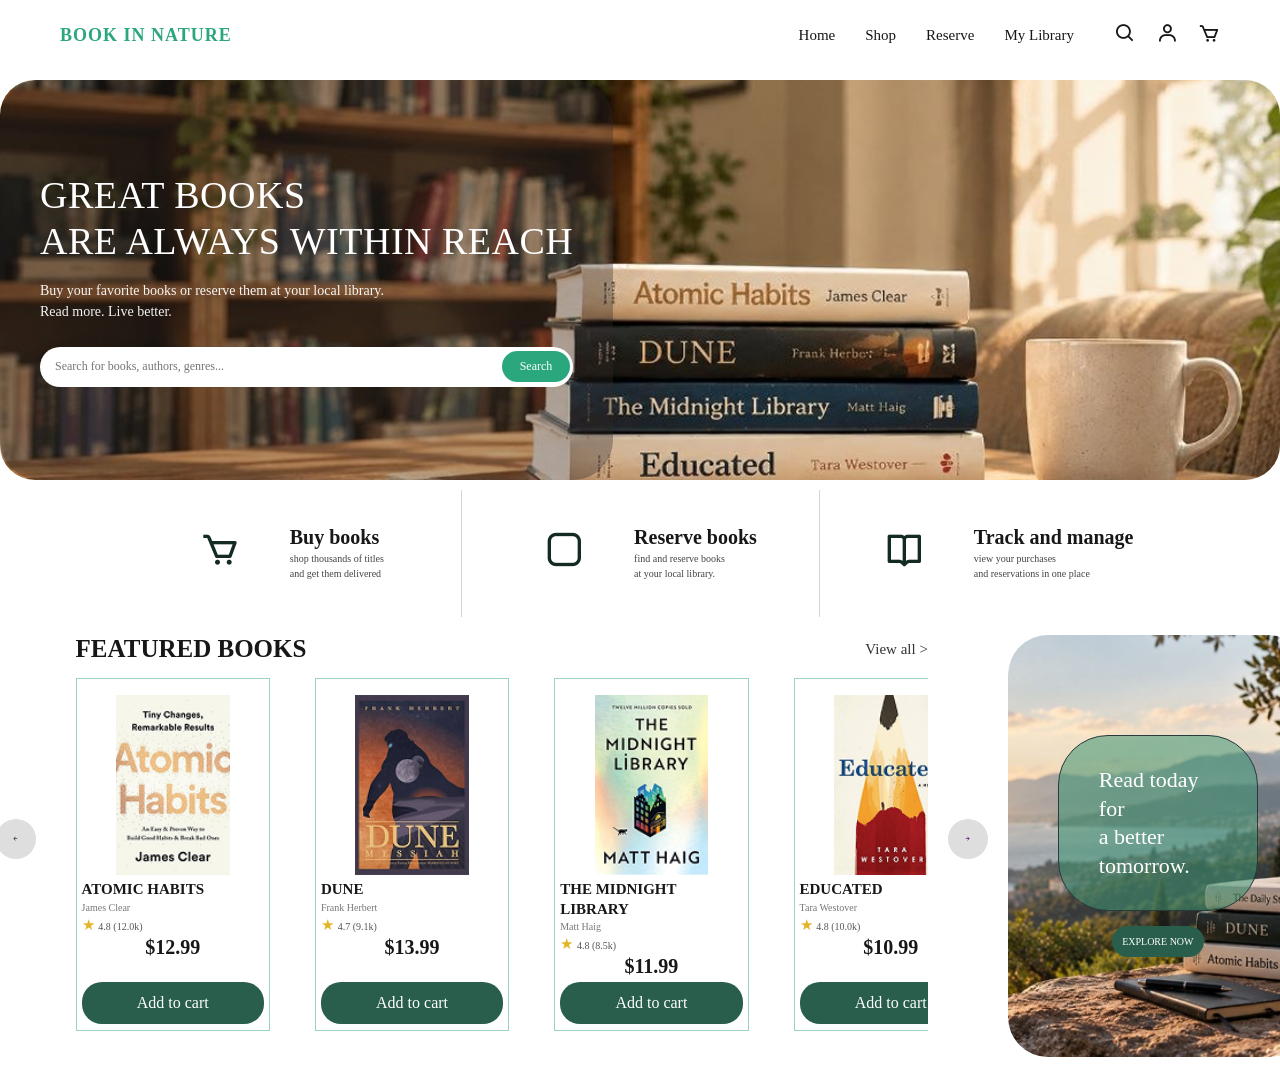
<file: index.html>
<!DOCTYPE html>
<html lang="en">
<head>
    <meta charset="UTF-8">
    <meta name="viewport" content="width=device-width, initial-scale=1.0">
    <title>BOOK IN NATURE</title>
    <link href='https://unpkg.com/boxicons@2.1.4/css/boxicons.min.css' rel='stylesheet'>
    <link rel="stylesheet" href="style.css">
    <link rel="stylesheet" href="login.html">
</head>
<body>
   <header>
        <div class="nav-container">
            <a href="#" class="logo">BOOK IN NATURE</a>
            <div class="right-nav">
                <nav>
                    <a href="#home">Home</a>
                    <a href="#Shop">Shop</a>
                    <a href="#Reserve">Reserve</a>
                    <a href="#MyLibrary">My Library</a>
                </nav>
                <div class="icons">
                    <a href="#"><i class='bx bx-search'></i></a>
                    <a href="login.html"><i class='bx bx-user'></i></a>
                    <a href="#"><i class='bx bx-cart'></i></a>
                </div>
            </div>
        </div>
    </header>

    <main>
        <section class="hero" id="home">
            <div class="hero-content">
                <h1>GREAT BOOKS<br>ARE ALWAYS WITHIN REACH</h1>
                <p>
                    Buy your favorite books or reserve them at your local library.
                    <br>
                    Read more. Live better.
                </p>
                <form class="search-bar" id="searchForm">
                    <input 
                        type="search" 
                        id="bookSearch" 
                        placeholder="Search for books, authors, genres..." 
                        aria-label="Search books"
                    >
                    <button type="submit">Search</button>
                </form>
            </div>
        </section>
    </main>
    <section class="features" id="read">

            <article class="feature" id="buy">
                <div class="feature-icon">
                    <i class='bx bx-cart'></i>
                </div>
                <div>
                    <h2>Buy books</h2>
                    <p>shop thousands of titles<br>and get them delivered</p>
                </div>
            </article>

            <article class="feature" id="reserve">
                <div class="feature-icon">
                    <i class='bx bx-square-rounded'></i>
                </div>
                <div>
                    <h2>Reserve books</h2>
                    <p>find and reserve books<br>at your local library.</p>
                </div>
            </article>

            <article class="feature" id="library">
                <div class="feature-icon">
                    <i class='bx bx-book-open'></i>
                </div>
                <div>
                    <h2>Track and manage</h2>
                    <p>view your purchases<br>and reservations in one place</p>
                </div>
            </article>

        </section>

 <section class="books-and-promo">

    <div class="featured-books" id="featuredBooks">

        <div class="section-heading">
            <h2>FEATURED BOOKS</h2>
            <a href="#buy">View all &gt;</a>
        </div>

        <div class="books-carousel">

            <button class="carousel-btn prev" id="prevBooks"
                    aria-label="Previous books">
                <i class='bx bx-left-arrow-alt'></i>
            </button>

            <div class="books-list" id="booksList">

                
                <article class="book-card">
                    <img
                        src="Rectangle5.png"
                        alt="Atomic Habits book cover"
                    >
                    <h3>ATOMIC HABITS</h3>
                    <p class="author">James Clear</p>
                    <p class="rating">★ <span>4.8 (12.0k)</span></p>
                    <p class="price">$12.99</p>
                    <button class="add-cart">Add to cart</button>
                </article>

                <article class="book-card">
                    <img
                        src="Rectangle6.png"
                        alt="Dune book cover"
                    >
                    <h3>DUNE</h3>
                    <p class="author">Frank Herbert</p>
                    <p class="rating">★ <span>4.7 (9.1k)</span></p>
                    <p class="price">$13.99</p>
                    <button class="add-cart">Add to cart</button>
                </article>

                <article class="book-card">
                    <img
                        src="Rectangle7.png"
                        alt="The Midnight Library book cover"
                    >
                    <h3>THE MIDNIGHT LIBRARY</h3>
                    <p class="author">Matt Haig</p>
                    <p class="rating">★ <span>4.8 (8.5k)</span></p>
                    <p class="price">$11.99</p>
                    <button class="add-cart">Add to cart</button>
                </article>

                <article class="book-card">
                    <img
                        src="Rectanglee5 (1).png"
                        alt="Educated book cover"
                    >
                    <h3>EDUCATED</h3>
                    <p class="author">Tara Westover</p>
                    <p class="rating">★ <span>4.8 (10.0k)</span></p>
                    <p class="price">$10.99</p>
                    <button class="add-cart">Add to cart</button>
                </article>

            </div>

            <button class="carousel-btn next" id="nextBooks"
                    aria-label="Next books">
                <a href=""><i class='bx bx-right-arrow-alt'></i></a>
            </button>

        </div>
    </div>

    <aside class="promo-banner">
        <div class="promo-content">
            <div class="promo-text">
               <h2>Read today for<br>a better tomorrow.</h2>
            </div>
            <a href="#buy" class="explore-btn">EXPLORE NOW</a>
        </div>
    </aside>

</section>
</body>
</html>
</file>
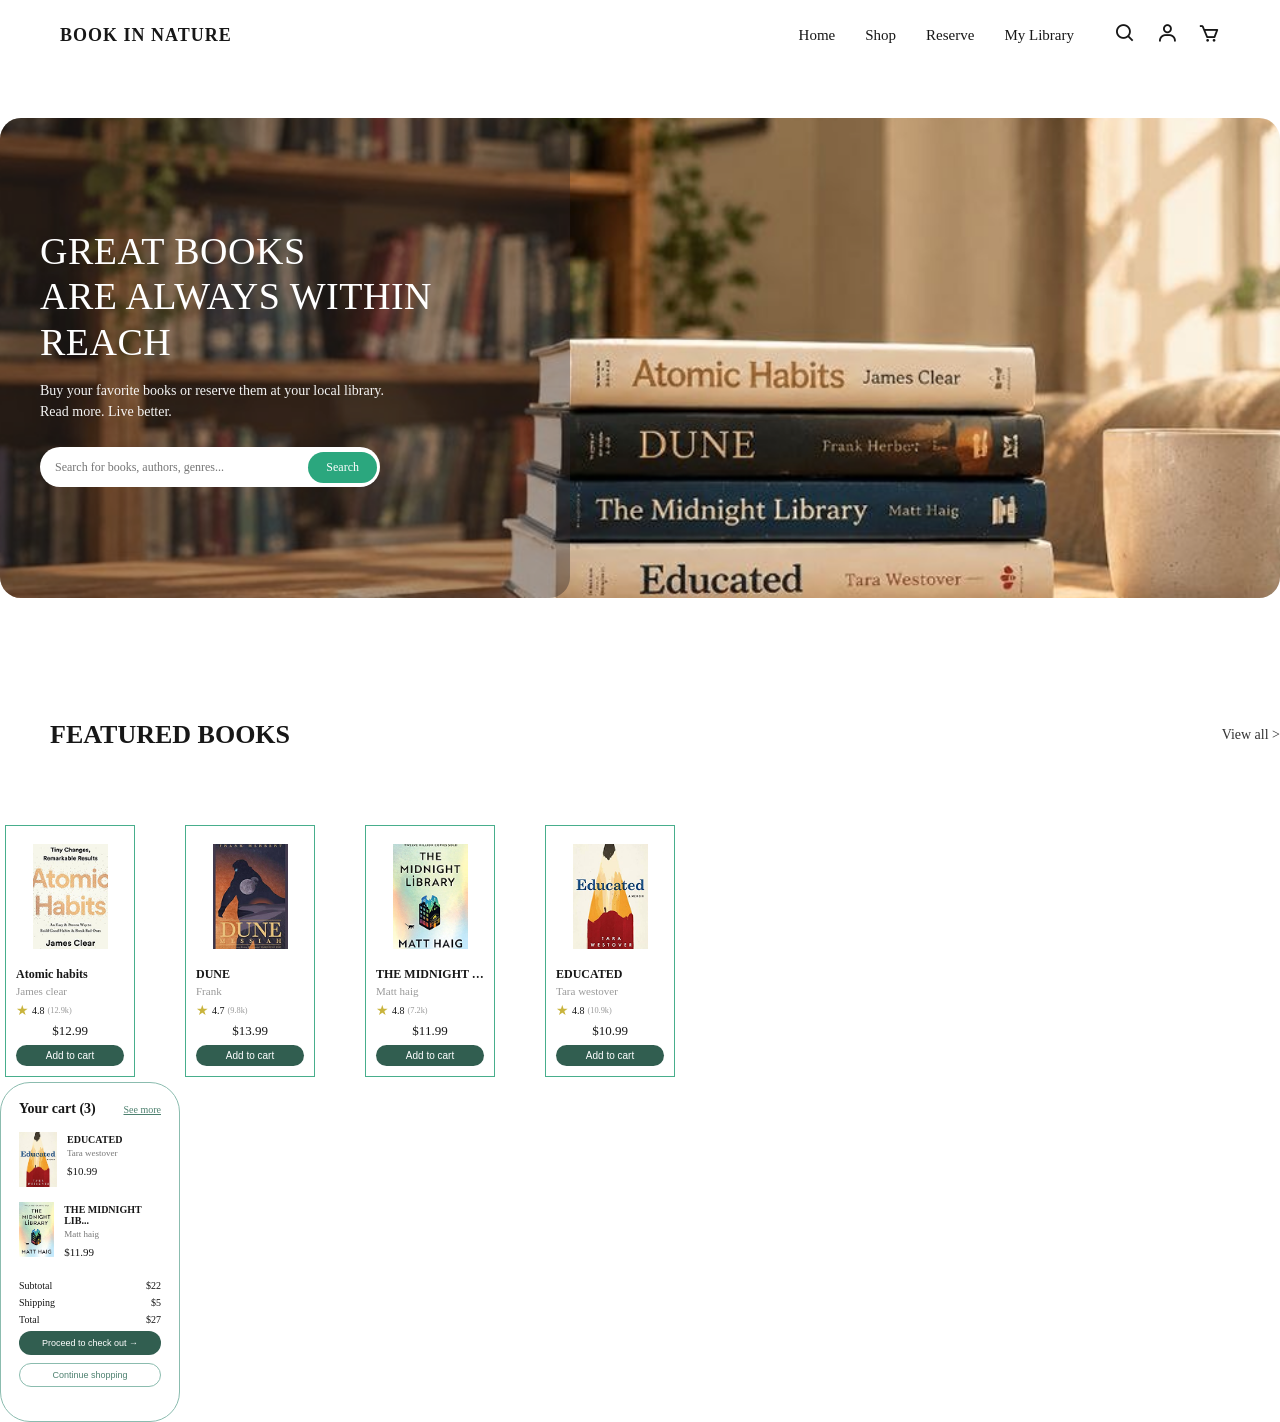
<file: home.html>
<!DOCTYPE html>
<html lang="en">
<head>
    <meta charset="UTF-8">
    <meta name="viewport" content="width=device-width, initial-scale=1.0">
    <title>BOOK IN NATURE</title>
    <link href='https://unpkg.com/boxicons@2.1.4/css/boxicons.min.css' rel='stylesheet'>
    <link rel="stylesheet" href="home.css">
</head>
<body>
   <header>
        <div class="nav-container">
            <a href="#" class="logo">BOOK IN NATURE</a>
            <div class="right-nav">
                <nav>
                    <a href="#home">Home</a>
                    <a href="#Shop">Shop</a>
                    <a href="#Reserve">Reserve</a>
                    <a href="libarary.html">My Library</a>
                </nav>
                <div class="icons">
                    <a href="#"><i class='bx bx-search'></i></a>
                    <a href="#"><i class='bx bx-user'></i></a>
                    <a href="#"><i class='bx bx-cart'></i></a>
                </div>
            </div>
        </div>
    </header>

    <br>
        <section class="hero" id="home">
            <div class="hero-content">
                <h1>GREAT BOOKS<br>ARE ALWAYS WITHIN REACH</h1>
                <p>
                    Buy your favorite books or reserve them at your local library.
                    <br>
                    Read more. Live better.
                </p>
                <form class="search-bar" id="searchForm">
                    <input 
                        type="search" 
                        id="bookSearch" 
                        placeholder="Search for books, authors, genres..." 
                        aria-label="Search books"
                    >
                    <button type="submit">Search</button>
                </form>
            </div>
        </section>
        <br></br>
        <br><br>
        <div class="section-header">
         <h2>FEATURED BOOKS</h2>
    <a href="#">View all &gt;</a>
</div>

<div class="books-container">
     
    

    <!-- Card 1 -->
    <div class="book-card">
        <div class="book-image">
            <img src="Rectangle5.png" alt="Atomic Habits">
        </div>

        <div class="book-info">
            <h3>Atomic habits</h3>
            <p class="author">James clear</p>

            <div class="rating">
                <span>★</span>
                <span>4.8</span>
                <small>(12.9k)</small>
            </div>

            <p class="price">$12.99</p>

            <button>Add to cart</button>
        </div>
    </div>


    <!-- Card 2 -->
    <div class="book-card">
        <div class="book-image">
            <img src="Rectangle6.png" alt="Dune">
        </div>

        <div class="book-info">
            <h3>DUNE</h3>
            <p class="author">Frank</p>

            <div class="rating">
                <span>★</span>
                <span>4.7</span>
                <small>(9.8k)</small>
            </div>

            <p class="price">$13.99</p>

            <button>Add to cart</button>
        </div>
    </div>


    <!-- Card 3 -->
    <div class="book-card">
        <div class="book-image">
            <img src="Rectangle7.png" alt="The Midnight Library">
        </div>

        <div class="book-info">
            <h3>THE MIDNIGHT LIB...</h3>
            <p class="author">Matt haig</p>

            <div class="rating">
                <span>★</span>
                <span>4.8</span>
                <small>(7.2k)</small>
            </div>

            <p class="price">$11.99</p>

            <button>Add to cart</button>
        </div>
    </div>


    <!-- Card 4 -->
    <div class="book-card">
        <div class="book-image">
            <img src="Rectanglee5 (1).png" alt="Educated">
        </div>

        <div class="book-info">
            <h3>EDUCATED</h3>
            <p class="author">Tara westover</p>

            <div class="rating">
                <span>★</span>
                <span>4.8</span>
                <small>(10.9k)</small>
            </div>

            <p class="price">$10.99</p>

            <button>Add to cart</button>
        </div>
    </div>

</div>
<div class="cart">
<div class="cart-header">
    <h3>Your cart (3)</h3>
    <a href="#">See more</a>
</div>

<div class="cart-book">
    <img src="Rectanglee5 (1).png" alt="Educated">

    <div>
        <h4>EDUCATED</h4>
        <p>Tara westover</p>
        <span>$10.99</span>
    </div>
</div>

<div class="cart-book">
    <img src="Rectangle7.png" alt="The Midnight Library">

    <div>
        <h4>THE MIDNIGHT LIB...</h4>
        <p>Matt haig</p>
        <span>$11.99</span>
    </div>
</div>

<div class="cart-total">
    <p>Subtotal <span>$22</span></p>
    <p>Shipping <span>$5</span></p>
    <p>Total <span>$27</span></p>
</div>

<button class="checkout">
    Proceed to check out →
</button>

<button class="continue">
    Continue shopping
</button>
<div class="books-container">
    
</div>

    </div>
    </main>
</body>
</html>
</file>
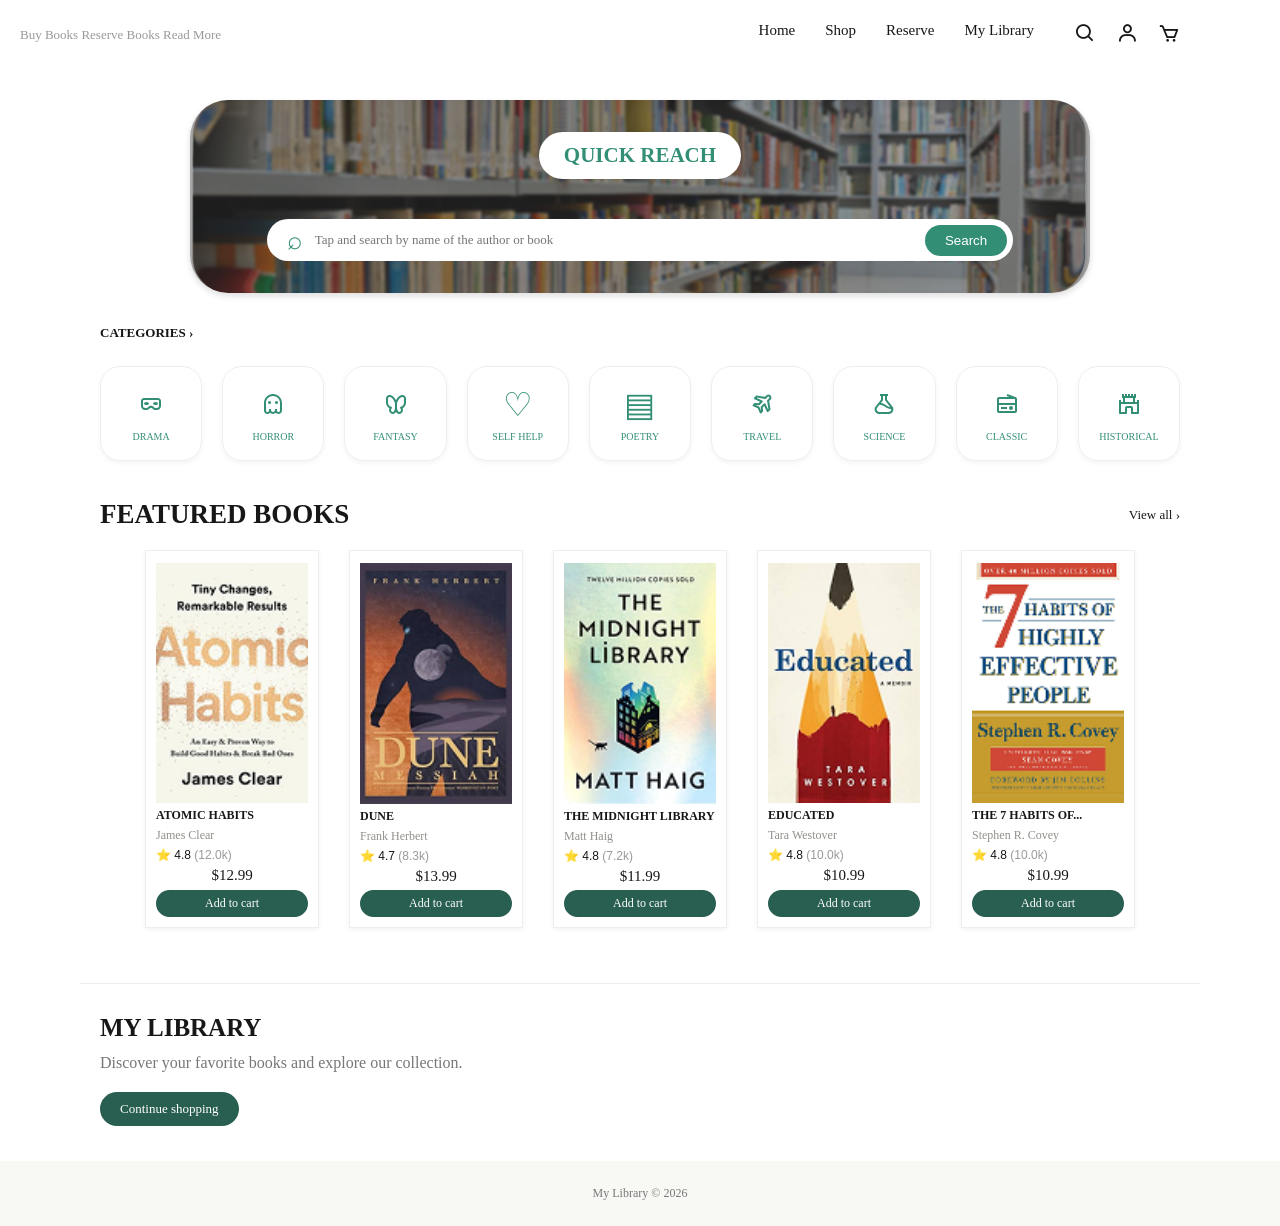
<file: libarary.html>
<!DOCTYPE html>
<html lang="en">
<head>
    <meta charset="UTF-8">
    <meta name="viewport" content="width=device-width, initial-scale=1.0">
    <title>My Library</title>
    <link href='https://unpkg.com/boxicons@2.1.4/css/boxicons.min.css' rel='stylesheet'>
    <link rel="stylesheet" href="libarary.css">
</head>
<body>
    
             <header class="navbar">
    <div class="nav-left">
      <a href="#featured">Buy Books</a>
      <a href="#categories">Reserve Books</a>
      <a href="#featured">Read More</a>
    </div>

            <div class="right-nav">
                <nav>
                    <a href="#home">Home</a>
                    <a href="#Shop">Shop</a>
                    <a href="#Reserve">Reserve</a>
                    <a href="#MyLibrary">My Library</a>
                </nav>
                <div class="icons">
                    <a href="#"><i class='bx bx-search'></i></a>
                    <a href="#"><i class='bx bx-user'></i></a>
                    <a href="#"><i class='bx bx-cart'></i></a>
                </div>
            </div>
        </div>
     
    </header>


    <main id="home">

        <!-- Search banner -->
        <section class="hero" id="search">
            <h1>QUICK REACH</h1>

            <form action="#featured">
                <span>⌕</span>
                <input type="search"
                       placeholder="Tap and search by name of the author or book">
                <button type="submit">Search</button>
            </form>
        </section>

        <!-- Categories -->
        <section class="categories-section" id="categories">
            <h2 class="small-title">CATEGORIES ›</h2>

            <div class="categories">
                <a href="#drama" class="category">
                    <span><svg  xmlns="http://www.w3.org/2000/svg" width="24" height="24"  
fill="currentColor" viewBox="0 0 24 24" >
<!--Boxicons v3.0.8 https://boxicons.com | License  https://docs.boxicons.com/free-->
<path d="M18 18h-1.64c-1.17 0-2.28-.56-2.98-1.49-.66-.88-2.1-.88-2.76 0A3.76 3.76 0 0 1 7.64 18H6c-2.21 0-4-1.79-4-4V9c0-1.65 1.35-3 3-3h14c1.65 0 3 1.35 3 3v5c0 2.21-1.79 4-4 4m-6-4.18c1.18 0 2.27.54 2.98 1.49.32.43.84.69 1.38.69H18c1.1 0 2-.9 2-2V9c0-.55-.45-1-1-1H5c-.55 0-1 .45-1 1v5c0 1.1.9 2 2 2h1.64c.54 0 1.06-.26 1.38-.69A3.69 3.69 0 0 1 12 13.82"></path><path d="M7.5 10a2.5 1.5 0 1 0 0 3 2.5 1.5 0 1 0 0-3m9 0a2.5 1.5 0 1 0 0 3 2.5 1.5 0 1 0 0-3"></path>
</svg></span>
                    <small>DRAMA</small>
                </a>

                <a href="#horror" class="category">
                    <span><svg  xmlns="http://www.w3.org/2000/svg" width="24" height="24"  
fill="currentColor" viewBox="0 0 24 24" >
<!--Boxicons v3.0.8 https://boxicons.com | License  https://docs.boxicons.com/free-->
<path d="M12 2c-4.96 0-9 4.04-9 9v8h.05c.25 1.69 1.69 3 3.45 3 1.17 0 2.07-.42 2.67-1.17.72.72 1.72 1.17 2.83 1.17s2.11-.46 2.84-1.19c.6.76 1.5 1.19 2.66 1.19 1.93 0 3.5-1.57 3.5-3.5V11c0-4.96-4.04-9-9-9m7 16.5c0 .83-.67 1.5-1.5 1.5-.45 0-1.5 0-1.5-2v-1h-2v1c0 1.1-.9 2-2 2s-2-.9-2-2v-1H8v1c0 1.85-.77 2-1.5 2-.83 0-1.5-.67-1.5-1.5V11c0-3.86 3.14-7 7-7s7 3.14 7 7z"></path><path d="M15.5 9a1.5 1.5 0 1 0 0 3 1.5 1.5 0 1 0 0-3m-7 0a1.5 1.5 0 1 0 0 3 1.5 1.5 0 1 0 0-3"></path>
</svg></span>
                    <small>HORROR</small>
                </a>

                <a href="#fantasy" class="category">
                    <span><svg  xmlns="http://www.w3.org/2000/svg" width="24" height="24"  
fill="currentColor" viewBox="0 0 24 24" >
<!--Boxicons v3.0.8 https://boxicons.com | License  https://docs.boxicons.com/free-->
<path d="M18.5 3c-.19 0-4.06.07-6.5 5.15C9.56 3.07 5.69 3 5.5 3 3.57 3 2 4.57 2 6.5v4c0 2.41 1.36 4.6 3.42 5.72A4 4 0 0 0 9 22c1.26 0 2.3-.91 3-2.21.7 1.31 1.74 2.21 3 2.21 2.21 0 4-1.79 4-4 0-.62-.15-1.23-.42-1.78A6.53 6.53 0 0 0 22 10.5v-4C22 4.57 20.43 3 18.5 3M9 20c-1.1 0-2-.9-2-2 0-.56.24-1.09.66-1.47.27-.24.38-.61.3-.97s-.35-.63-.7-.73c-1.92-.55-3.27-2.33-3.27-4.32v-4c0-.83.67-1.5 1.49-1.5.15 0 3.75.17 5.51 6.16v4.48c0 2.49-1.21 4.37-2 4.37Zm11-9.5c0 2-1.34 3.78-3.27 4.32-.35.1-.62.38-.7.73s.03.72.3.97c.43.39.66.91.66 1.47 0 1.1-.9 2-2 2-.79 0-2-1.88-2-4.37v-4.48c1.75-5.94 5.3-6.15 5.51-6.16.82 0 1.49.68 1.49 1.5v4Z"></path>
</svg></span>
                    <small>FANTASY</small>
                </a>

                <a href="#self-help" class="category">
                    <span>♡</span>
                    <small>SELF HELP</small>
                </a>

                <a href="#poetry" class="category">
                    <span>▤</span>
                    <small>POETRY</small>
                </a>

                <a href="#travel" class="category">
                    <span><svg  xmlns="http://www.w3.org/2000/svg" width="24" height="24"  
fill="currentColor" viewBox="0 0 24 24" >
<!--Boxicons v3.0.8 https://boxicons.com | License  https://docs.boxicons.com/free-->
<path d="m16.3 3.45-1.4 1.4-7.98-1.33c-.32-.05-.64.05-.87.28L4.28 5.57c-.23.23-.33.56-.28.88s.26.59.56.73L10 9.76l-1.49 1.49-3.42-.31c-.29-.03-.59.08-.8.29l-1.41 1.41a.99.99 0 0 0-.27.9c.06.33.28.6.59.73l4.58 1.96 1.96 4.58c.13.31.4.53.73.59a1 1 0 0 0 .9-.27l1.41-1.41c.21-.21.32-.5.29-.8l-.31-3.42 1.49-1.49 2.57 5.44a.993.993 0 0 0 1.61.28l1.77-1.77c.23-.23.33-.55.28-.87l-1.33-7.98 1.4-1.4c.57-.57.88-1.32.88-2.12s-.31-1.55-.88-2.12a3 3 0 0 0-4.24 0Zm2.83 2.83-1.77 1.77c-.23.23-.33.55-.28.87l1.33 7.98-.4.4-2.57-5.43a.993.993 0 0 0-1.61-.28L11 14.42a.99.99 0 0 0-.29.8l.31 3.42-.04.04-1.54-3.59c-.1-.24-.29-.42-.52-.53l-3.59-1.54.04-.04 3.42.31c.3.03.59-.08.8-.29l2.83-2.83c.23-.23.33-.56.28-.88s-.26-.59-.56-.73L6.7 5.98l.4-.4 7.98 1.33c.32.05.64-.05.87-.28l1.77-1.77a.996.996 0 0 1 1.7.71c0 .27-.1.52-.29.71"></path>
</svg></span>
                    <small>TRAVEL</small>
                </a>

                <a href="#science" class="category">
                    <span><svg  xmlns="http://www.w3.org/2000/svg" width="24" height="24"  
fill="currentColor" viewBox="0 0 24 24" >
<!--Boxicons v3.0.8 https://boxicons.com | License  https://docs.boxicons.com/free-->
<path d="M15 7.66V4h1V2H8v2h1v3.66l-5.4 6.95c-1.08 1.38-1.27 3.29-.48 4.86S5.47 22 7.22 22h9.57c1.75 0 3.32-.97 4.1-2.53s.6-3.48-.48-4.86l-5.4-6.95Zm-4 .69V4.01h2v4.34l5.2 6.68c-1.79-.3-2.9-1.03-4.14-1.86-1.31-.87-2.77-1.83-5.11-2.18zm8.1 10.23c-.44.88-1.33 1.43-2.31 1.43H7.21c-.98 0-1.87-.55-2.31-1.43s-.34-1.96.27-2.74l2.32-2.98c2.6.1 3.94.97 5.45 1.98 1.54 1.02 3.28 2.16 6.4 2.31.05.48-.03.98-.25 1.43Z"></path>
</svg></span>
                    <small>SCIENCE</small>
                </a>

                <a href="#classic" class="category">
                    <span><svg  xmlns="http://www.w3.org/2000/svg" width="24" height="24"  
fill="currentColor" viewBox="0 0 24 24" >
<!--Boxicons v3.0.8 https://boxicons.com | License  https://docs.boxicons.com/free-->
<path d="m20.25 5.03-7.9-2.96-.7 1.87L14.49 5H4c-1.1 0-2 .9-2 2v12c0 1.1.9 2 2 2h16c1.1 0 2-.9 2-2V7c0-1.02-.77-1.85-1.75-1.97M4 19v-6h16v-2H4V7h16v12z"></path><path d="M16 14a2 2 0 1 0 0 4 2 2 0 1 0 0-4M6 15h6v2H6z"></path>
</svg></span>
                    <small>CLASSIC</small>
                </a>

                <a href="#historical" class="category">
                    <span><svg  xmlns="http://www.w3.org/2000/svg" width="24" height="24"  
fill="currentColor" viewBox="0 0 24 24" >
<!--Boxicons v3.0.8 https://boxicons.com | License  https://docs.boxicons.com/free-->
<path d="M20 10h-2V6h1V2h-2v2h-1V2h-2v2h-1V2h-2v2h-1V2H8v2H7V2H5v4h1v4H4V8H2v13c0 .55.45 1 1 1h6c.55 0 1-.45 1-1v-5h4v5c0 .55.45 1 1 1h6c.55 0 1-.45 1-1V8h-2zm-4-4v4H8V6zm4 14h-4v-4c0-1.1-.9-2-2-2h-4c-1.1 0-2 .9-2 2v4H4v-8h16z"></path>
</svg></span>
                    <small>HISTORICAL</small>
                </a>
            </div>
        </section>

        <!-- Featured books -->
        <section class="featured-section" id="featured">
            <div class="section-heading">
                <h2>FEATURED BOOKS</h2>
                <a href="#books">View all ›</a>
            </div>

            <div class="books" id="books">

                 <!-- Book 1 -->
        <article class="book-card">
            <img src="Rectangle5.png"
                 alt="Atomic Habits book cover"
                 class="book-image">

            <h3>ATOMIC HABITS</h3>
            <p class="author">James Clear</p>
            <p class="rating">⭐ 4.8 <span>(12.0k)</span></p>
            <p class="price">$12.99</p>
            <a href="#cart" class="add-button">Add to cart</a>
        </article>

        <!-- Book 2 -->
        <article class="book-card">
            <img src="Rectangle6.png"
                 alt="Dune book cover"
                 class="book-image">

            <h3>DUNE</h3>
            <p class="author">Frank Herbert</p>
            <p class="rating">⭐ 4.7 <span>(8.3k)</span></p>
            <p class="price">$13.99</p>
            <a href="#cart" class="add-button">Add to cart</a>
        </article>

        <!-- Book 3 -->
        <article class="book-card">
            <img src="Rectangle7.png"
                 alt="The Midnight Library book cover"
                 class="book-image">

            <h3>THE MIDNIGHT LIBRARY</h3>
            <p class="author">Matt Haig</p>
            <p class="rating">⭐ 4.8 <span>(7.2k)</span></p>
            <p class="price">$11.99</p>
            <a href="#cart" class="add-button">Add to cart</a>
        </article>

        <!-- Book 4 -->
        <article class="book-card">
            <img src="Rectanglee5 (1).png"
                 alt="Educated book cover"
                 class="book-image">

            <h3>EDUCATED</h3>
            <p class="author">Tara Westover</p>
            <p class="rating">⭐ 4.8 <span>(10.0k)</span></p>
            <p class="price">$10.99</p>
            <a href="#cart" class="add-button">Add to cart</a>
        </article>

        <!-- Book 5 -->
        <article class="book-card">
            <img src="Rectangle 5.png"
                 alt="The 7 Habits of Highly Effective People book cover"
                 class="book-image">

            <h3>THE 7 HABITS OF...</h3>
            <p class="author">Stephen R. Covey</p>
            <p class="rating">⭐ 4.8 <span>(10.0k)</span></p>
            <p class="price">$10.99</p>
            <a href="#cart" class="add-button">Add to cart</a>
        </article>

    </div>
</section>

        <!-- Simple cart destination -->
        <section class="cart-section" id="cart">
            <h2>MY LIBRARY</h2>
            <p>Discover your favorite books and explore our collection.</p>
            <a href="#featured" class="back-button">Continue shopping</a>
        </section>

    </main>

    <footer>
        <p>My Library © 2026</p>
    </footer>

</body>
</html>
</file>
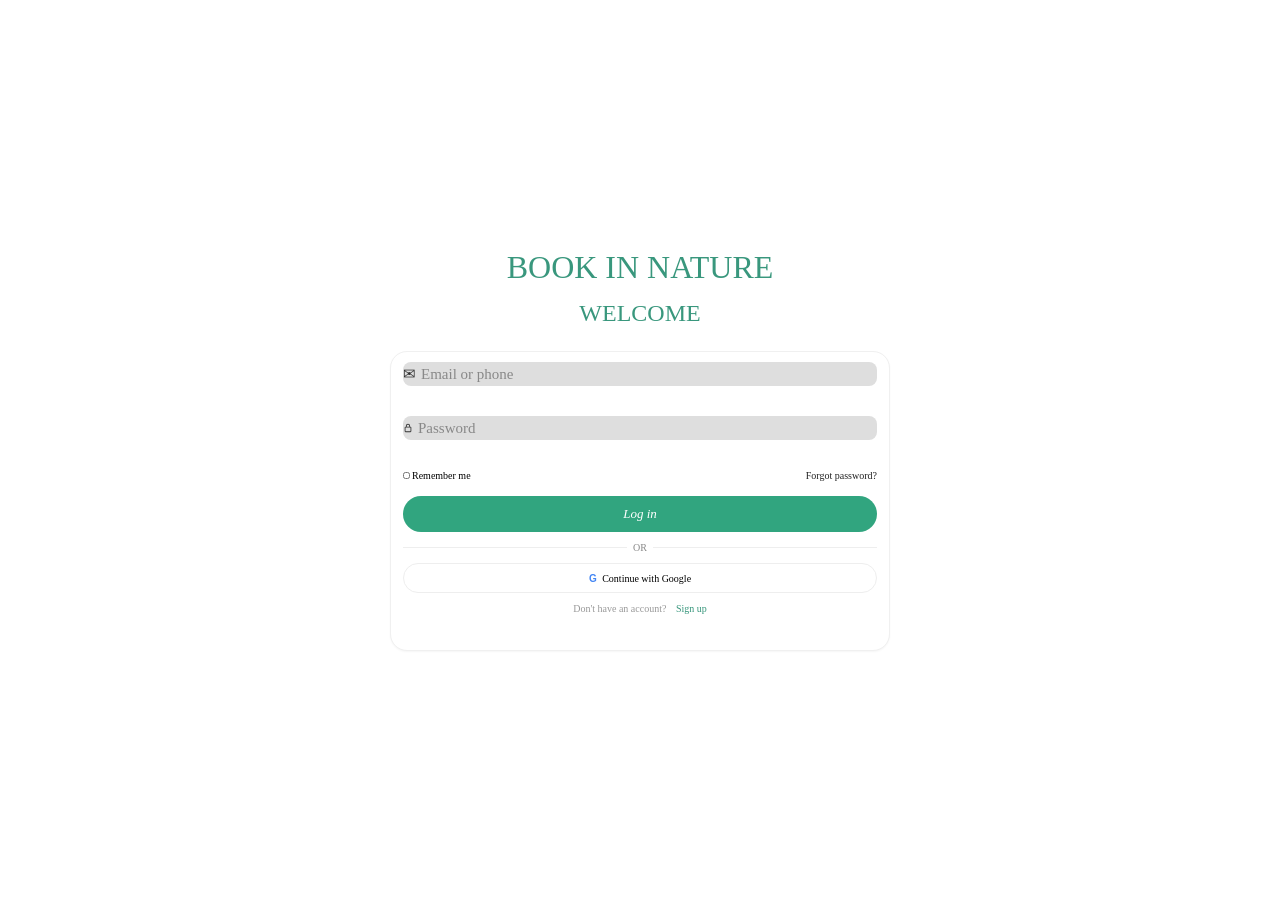
<file: login.html>
<!DOCTYPE html>
<html lang="en">
<head>
    <meta charset="UTF-8">
    <meta name="viewport" content="width=device-width, initial-scale=1.0">
    <title>BOOK IN NATURE</title>
    <link href='https://unpkg.com/boxicons@2.1.4/css/boxicons.min.css' rel='stylesheet'>
    <link rel="stylesheet" href="style2.css">
</head>
<body>
     <main class="page">
        <h1>BOOK IN NATURE</h1>
        <h2>WELCOME</h2>

        <section class="login-card">
            <form id="loginForm">

                <div class="input-box">
                    <span class="icon">✉</span>
                    <input type="email" placeholder="Email or phone" required>
                </div>

                <div class="input-box">
                    <span class="icon"><svg  xmlns="http://www.w3.org/2000/svg" width="10" height="10   "  
fill="currentColor" viewBox="0 0 24 24" >
<!--Boxicons v3.0.8 https://boxicons.com | License  https://docs.boxicons.com/free-->
<path d="M6 22h12c1.1 0 2-.9 2-2v-9c0-1.1-.9-2-2-2h-1V7c0-2.76-2.24-5-5-5S7 4.24 7 7v2H6c-1.1 0-2 .9-2 2v9c0 1.1.9 2 2 2M9 7c0-1.65 1.35-3 3-3s3 1.35 3 3v2H9zm-3 4h12v9H6z"></path>
</svg></span>
                    <input
                        type="password"
                        id="password"
                        placeholder="Password"
                        required
                    >
                    <button
                        type="button"
                        id="togglePassword"
                        aria-label="Show password"
                    ></button>
                </div>

                <div class="options">
                    <label>
                        <input type="checkbox">
                        Remember me
                    </label>

                    <a href="#">Forgot password?</a>
                </div>

                <button type="submit" class="login-btn">
                    Log in
                </button>

                <div class="separator">
                    <span>OR</span>
                </div>

                <button type="button" class="google-btn">
                    <span class="google-icon">G</span>
                    Continue with Google
                </button>

                <p class="signup-text">
                    Don't have an account?
                    <a href="#">Sign up</a>
                </p>

            </form>
        </section>
    </main>

    <script>
        const password = document.getElementById("password");
        const togglePassword = document.getElementById("togglePassword");
        const loginForm = document.getElementById("loginForm");

        togglePassword.addEventListener("click", function () {
            if (password.type === "password") {
                password.type = "text";
                togglePassword.setAttribute("aria-label", "Hide password");
            } else {
                password.type = "password";
                togglePassword.setAttribute("aria-label", "Show password");
            }
        });

        loginForm.addEventListener("submit", function (event) {
            event.preventDefault();
            alert("The interface is working! Connect a backend for real login.");
        });
    </script>
    
</body>
</html>
</file>
<file: style.css>
* {
    margin: 0;
    padding: 0;
    box-sizing: border-box;
}

html {
 scroll-behavior: smooth;
}

body {
    font-family: Georgia, "Times New Roman", serif;
    color: #171717;
    background-color: #fff;
}

header {
    position: fixed;
    top: 0;
    left: 0;
    width: 100%;
    z-index: 100;
    background-color: #fff;
}

.nav-container {
    max-width: 1200px;
    margin: 0 auto;
    min-height: 70px;
    padding: 0 20px;
    display: flex;
    justify-content: space-between;
    align-items: center;
}

.logo {
    text-decoration: none;
    color: #2ba77e;
    font-weight: bold;
    font-size: 18px;
    letter-spacing: 1px;
}

.right-nav {
    display: flex;
    align-items: center;
    gap: 40px;
}

nav {
  display: flex;
   gap: 30px;
}

nav a {
  text-decoration: none;
  color: #171717;
  font-size: 15px;
  white-space: nowrap;
  transition: color 0.2s ease;
}

nav a:hover {
     color: #2ba77e;
}

.icons {
 display: flex;
 gap: 20px;
 align-items: center;
}

.icons a {
    text-decoration: none;
    color: #171717;
    font-size: 22px;
    transition: color 0.2s ease;
}

.icons a:hover {
    color: #2ba77e;
}

.hero {
    background-image:url('Rectangle1.png');
    margin-top: 80px;
    background-size: 100% 100%;
    border-radius: 35px;
    overflow: hidden;
    background-size: cover;
    background-position: center;
    display: flex;
    align-items: center;
    height: 400px;
}


.hero-content {
    max-width: 800px;
    padding: 40px;
    color: #fff;
    height: 100%;
    background-color: rgba(51, 41, 41, 0.349);
    border-radius: 40px;
    display: flex;
    flex-direction: column;
    justify-content: center;

}

.hero-content h1 {
    font-size: clamp(26px, 4vw, 38px);
    line-height: 1.2;
    font-weight: 200;
    margin-bottom: 15px;
    letter-spacing: 0.5px;
}

.hero-content p {
    font-size: 14px;
    line-height: 1.5;
    margin-bottom: 25px;
    opacity: 0.95;
}

.search-bar {
    width: min(650px, 100%);
    height: 40px;
    display: flex;
    align-items: center;
    padding: 2px 3px 2px 15px;
    background: #fff;
    border-radius: 25px;
}

.search-bar input {
    width: 100%;
    border: none;
    outline: none;
    font-family: inherit;
    font-size: 12px;
    color: #333;
    background: transparent;
}

.search-bar button {
    border: none;
    border-radius: 20px;
    padding: 8px 18px;
    background-color: #2ba77e;
    color: #fff;
    font-family: inherit;
    font-size: 12px;
    cursor: pointer;
}

.features {
    max-width: 1100px;
    margin: 10px auto 0;
    padding: 0 1%;
    display: grid;
    grid-template-columns: repeat(3, 1fr);
    
}

.feature {
    display: flex;
    justify-content: center;
    align-items: center;
    gap: 30px;
    padding: 20px 20px;
    min-width: 0;
}

.feature + .feature {
    border-left: 1px solid #d5d5d5;
}

.feature-icon {
    color: #142b25;
    font-size: 40px;
    flex-shrink: 0;
    padding: 20px;
}

.feature h2 {
    font-size: 20px;
    font-weight: 700;
    margin-bottom: 2px;
}

.feature p {
    font-size: 10px;
    line-height: 1.5;
    color: #444;
}

.search-message {
    text-align: center;
    font-size: 12px;
    margin: 15px;
}
.books-and-promo {
    display: grid;
    grid-template-columns: minmax(0, 3.4fr) minmax(150px, 1fr);
    gap: 20px;
    max-width: 1200px;
    margin: 18px auto 25px;
    padding: 0 2%;
    align-items: stretch;
}

.section-heading {
    display: flex;
    justify-content: space-between;
    align-items: center;
    margin-bottom: 15px;
    padding: 0 10px;
    
}

.section-heading h2 {
    font-size: 25px;
    font-weight: bold;
}

.section-heading a {
    font-size: 15px;
    color: #333;
    text-decoration: none;
}

.section-heading a:hover {
    text-decoration: underline;
}

.books-carousel {
    position: relative;
    padding: 0 10px;
}

.books-list {
    display: grid;
    grid-template-columns: repeat(4, minmax(0, 1fr));
    gap: 25px;
    overflow: hidden;
    padding: 0 0 4px;

}

.book-card {
    min-width: 0;
    border: 1px solid #9dd5bc;
    padding: 6px 5px;
    text-align: left;
    background: #fff;
    display: flex;
    flex-direction: column;
}

.book-card img {
    display: block;
    width: 100%;
    height: 180px;
    object-fit: contain;
    margin-bottom: 5px;
    margin-top: 10px;
}

.book-card h3 {
    font-size: 15px;
    line-height: 1.3;
    margin-bottom: 2px;
    min-height: 20px;
}

.book-card .author {
    color: #777;
    font-size: 10px;
    margin-bottom: 3px;
}

.book-card .rating {
    color: #e2b527;
    font-size: 15px;
    margin-bottom: 2px;
}

.book-card .rating span {
    color: #555;
    font-size: 10px;
}

.book-card .price {
    text-align: center;
    font-size: 20px;
    font-weight: bold;
    margin-bottom: 4px;
}

.add-cart {
    width: 100%;
    border: none;
    border-radius: 20px;
    padding: 12px 2px;
    margin-top: auto;
    background: #285e4b;
    color: #fff;
    font-family: inherit;
    font-size: 16px;
    cursor: pointer;
    transition: background 0.2s;
}

.add-cart:hover {
    background: #1a4335;
}

.carousel-btn {
    position: absolute;
    top: 45%;
    transform: translateY(-50%);
    width: 40px;
    height: 40px;
    border: none;
    border-radius: 50%;
    background: #dedede;
    color: #333;
    font-size: 7px;
    cursor: pointer;
    z-index: 2;
    
}

.carousel-btn:hover {
    background: #bdbdbd;
}

.carousel-btn.prev {
    left: -70px;
}

.carousel-btn.next {
    right: -50px;
}

.promo-banner {
    margin-left: 50px;
    border-radius: 40px;
    overflow: hidden;
    display: flex;
    align-items: center;
    justify-content: center;
    padding: 100px 50px;
    background-image:url("Rectangle8.png");
    background-size: cover;
    background-position: center;
    width: 300px;
    box-sizing: border-box;
}

.promo-content {
    width: 100%;
    display: flex;
    align-items: center;
    justify-content: center;
    flex-direction: column;
    gap: 15px;
}


.promo-text {
    width: 500px;
    max-width: 100%;
    padding: 10px 20px;
    border: 1px solid #263b3b;
    border-radius: 50px;
    background-color: rgba(65, 150, 117, 0.55);
    color: white;
    box-sizing: border-box;
    flex-shrink: 0;
}

.promo-text h2 {
    margin: 0;
    font-size: 22px;
    font-weight: normal;
    line-height: 1.3;
    text-align: left;
    margin: 20px;
}

.explore-btn {
    display: inline-block;
    background: #285e4b;
    color: #fff;
    padding: 10px 10px;
    border-radius: 20px;
    font-size: 10px;
    text-decoration: none;
}

.explore-btn:hover {
    background: #1a4335;
}

.books-list {
    display: flex;
    gap: 45px;
    overflow-x: auto;
    scroll-behavior: smooth;
    scrollbar-width: none;
    padding-bottom: 4px;
}

.books-list::-webkit-scrollbar {
    display: none;
}

.book-card {
    flex: 0 0 calc((100% - 75px) / 4);
    min-width: 0;
    border: 1px solid #9dd5bc;
    padding: 6px 5px;
    text-align: left;
    background: #fff;
    display: flex;
    flex-direction: column;
}
</file>
<file: home.css>
* {
    margin: 0;
    padding: 0;
    box-sizing: border-box;
}

html {
 scroll-behavior: smooth;
}

body {
    font-family: Georgia, "Times New Roman", serif;
    color: #171717;
    background-color: #fff;
}

header {
    position: fixed;
    top: 0;
    left: 0;
    width: 100%;
    z-index: 100;
    background-color: #fff;
}

.nav-container {
    max-width: 1200px;
    margin: 0 auto;
    min-height: 70px;
    padding: 0 20px;
    display: flex;
    justify-content: space-between;
    align-items: center;
}

.logo {
    text-decoration: none;
    color: #171717;
    font-weight: bold;
    font-size: 18px;
    letter-spacing: 1px;
}

.right-nav {
    display: flex;
    align-items: center;
    gap: 40px;
}

nav {
  display: flex;
   gap: 30px;
}

nav a {
  text-decoration: none;
  color: #171717;
  font-size: 15px;
  white-space: nowrap;
  transition: color 0.2s ease;
}

nav a:hover {
     color: #2ba77e;
}

.icons {
 display: flex;
 gap: 20px;
 align-items: center;
}

.icons a {
    text-decoration: none;
    color: #171717;
    font-size: 22px;
    transition: color 0.2s ease;
}

.icons a:hover {
    color: #2ba77e;
}

main {
    margin-top: -10px;
}

.hero {
    background-image: url('Rectangle1.png');
    height: 480px;
    margin-top: 100px;
    border-radius: 21px;
    overflow: hidden;
    background-size: cover;
    background-position: center;
    display: flex;
    align-items: center;
}


.hero-content {
    max-width: 600px;
    padding: 40px;
    color: #fff;
    max-width: 570px;
    height: 100%;
    background-color: rgba(51, 41, 41, 0.418);
    border-top-right-radius: 21px;
    border-bottom-right-radius: 21px;
    display: flex;
    flex-direction: column;
    justify-content: center;
}

.hero-content h1 {
    font-size: clamp(26px, 4vw, 38px);
    line-height: 1.2;
    font-weight: 200;
    margin-bottom: 15px;
    letter-spacing: 0.5px;
}

.hero-content p {
    font-size: 14px;
    line-height: 1.5;
    margin-bottom: 25px;
    opacity: 0.95;
}

.search-bar {
    width: min(340px, 100%);
    height: 40px;
    display: flex;
    align-items: center;
    padding: 2px 3px 2px 15px;
    background: #fff;
    border-radius: 25px;
}

.search-bar input {
    width: 100%;
    border: none;
    outline: none;
    font-family: inherit;
    font-size: 12px;
    color: #333;
    background: transparent;
}

.search-bar button {
    border: none;
    border-radius: 20px;
    padding: 8px 18px;
    background-color: #2ba77e;
    color: #fff;
    font-family: inherit;
    font-size: 12px;
    cursor: pointer;
}
/* FEATURED BOOKS */
.featured-books{
     width: 80%; margin-top: 80px ; }
.section-header { 
    display: flex; justify-content: space-between; align-items: center; margin-bottom: 20px; }
.section-header h2 { 
    font-family: Georgia, serif; font-size: 26px; margin: 50px;; }
.section-header a { 
    color: #333; text-decoration: none; font-size: 14px; }
/* Cards container */
.books-container {
     display: flex; align-items: flex-start; gap: 40px; }
/* Individual card */
.book-card { 
width: 130px; min-height: 225px;
border: 1px solid #48ae8c;
background-color: white;
padding: 10px;
display: flex;
flex-direction: column;
transition: 0.3s ease;
margin: 5px;

}
.book-card:hover { 
    transform: translateY(-5px); box-shadow: 0 5px 15px rgba(0,0,0,0.12); }
/* Book cover */
.book-image { 
width: 100%; height: 120px;
display: flex;
justify-content: center;
align-items: center;
margin-bottom: 8px;
}
.book-image img {
 width: 75px; height: 105px;
object-fit: cover;
}
/* Information */
.book-info h3 {
 font-family: Georgia, serif; font-size: 12px;
margin: 3px 0;
white-space: nowrap;
overflow: hidden;
text-overflow: ellipsis;
}

.author { 
font-size: 11px; color: #999;
margin: 0 0 5px;
}
/* Rating */
.rating { 
display: flex; align-items: center; gap: 3px;
font-size: 10px;
}
.rating span:first-child { 
color: #c9b43c; font-size: 14px; }
.rating small {
 color: #999; }
/* Price */
.price { 
text-align: center;
font-family: Georgia, serif;
font-size: 13px;
margin: 4px 0 6px;
}
/* Button */
.book-info button {
 width: 100%;
border: none;
border-radius: 15px;
background-color: #315e50;
color: white;
padding: 5px 0;
font-size: 10px;
cursor: pointer;
}
.book-info button:hover {
     background-color: #24483d; 
    }

.cart {
     width: 180px; min-height: 340px;
border: 1px solid #8bbcaf;
border-radius: 30px;

padding: 18px;
background-color: white;

box-sizing: border-box;
}

.cart-header {
    display: flex;
    justify-content: space-between;
    align-items: center;
    margin-bottom: 15px;
}

.cart-header h3 {
    font-family: Georgia, serif;
    font-size: 14px;
    margin: 0;
}

.cart-header a {
    font-size: 10px;
    color: #4d806f;
}

.cart-book {
    display: flex;
    gap: 10px;
    margin-bottom: 15px;
}

.cart-book img {
    width: 38px;
    height: 55px;
    object-fit: cover;
}

.cart-book h4 {
    font-family: Georgia, serif;
    font-size: 10px;
    margin: 2px 0;
}

.cart-book p {
    font-size: 9px;
    color: #777;
    margin: 3px 0;
}

.cart-book span {
    font-size: 11px;
}

.cart-total {
    margin-top: 20px;
    font-size: 10px;
}

.cart-total p {
    display: flex;
    justify-content: space-between;
    margin: 6px 0;
}

.checkout { width: 100%; border: none; border-radius: 20px;
background-color: #315e50;
color: white;

padding: 7px;
font-size: 9px;

cursor: pointer;
}
.continue { width: 100%; margin-top: 8px;
border: 1px solid #8bbcaf;
border-radius: 20px;

background-color: white;
color: #4d806f;

padding: 6px;
font-size: 9px;

cursor: pointer;
}
</file>
<file: libarary.css>
* {
    margin: 0;
    padding: 0;
    box-sizing: border-box;
}

html {
    scroll-behavior: smooth;
}

body {
    font-family: Georgia, "Times New Roman", serif;
    background: white;
    color: #171717;
}

header {
    position: fixed;
    top: 0;
    left: 0;
    width: 100%;
    z-index: 100;
    background-color: #fff;
}

.navbar {
    max-width: 1200px;
    margin: 0 auto;
    min-height: 70px;
    padding: 0 20px;
    display: flex;
    justify-content: space-between;
    align-items: center;
}

.logo {
    text-decoration: none;
    color: #171717;
    font-weight: bold;
    font-size: 18px;
    letter-spacing: 1px;
}

.nav-left {
  color: #999;
  font-size: 13px;
  align-items: left;
  
}
.right-nav {
    display: flex;
    align-items:right;
    gap: 40px;
}

nav {
  display: flex;
   gap: 30px;
}

nav a {
  text-decoration: none;
  color: #171717;
  font-size: 15px;
  white-space: nowrap;
  transition: color 0.2s ease;
}

nav a:hover {
     color: #2ba77e;
}

.icons {
 display: flex;
 gap: 20px;
 align-items: center;
}

.icons a {
    text-decoration: none;
    color: #171717;
    font-size: 22px;
    transition: color 0.2s ease;
}

.icons a:hover {
    color: #2ba77e;
}


/* General links */
a {
    text-decoration: none;
    color: inherit;
}

/* Search banner */
.hero {
    max-width: 900px;
    min-height: 192px;
    margin: 100px auto 32px;
    padding: 32px 6%;
    border-radius: 38px;
    background:
     linear-gradient(#0005, #0005),
        url("Rectangle\ 13.png")
        center / cover;
    box-shadow: 0 3px 6px #0002;
    display: flex;
    flex-direction: column;
    justify-content: center;
    align-items: center;
    gap: 40px;
}

.hero h1 {
    background: white;
    color: #328e75;
    padding: 11px 25px;
    border-radius: 30px;
    font-size: 21px;
}

.hero form {
    width: 100%;
    min-height: 42px;
    padding: 4px 6px 4px 20px;
    background: white;
    border-radius: 30px;
    display: flex;
    align-items: center;
    gap: 12px;
}

.hero form span {
    font-family: Arial, sans-serif;
    font-size: 26px;
    color: #328e75;
}

.hero input {
    flex: 1;
    min-width: 0;
    border: none;
    outline: none;
    font-family: Georgia, serif;
    font-size: 13px;
}

.hero button {
    background: #328e75;
    color: white;
    border: none;
    border-radius: 25px;
    padding: 8px 20px;
    cursor: pointer;
}

/* Categories */
.categories-section,
.featured-section,
.cart-section {
    max-width: 1120px;
    margin: auto;
    padding: 0 20px;
}

.small-title {
    font-size: 13px;
    margin-bottom: 25px;
}

.categories {
    display: grid;
    grid-template-columns: repeat(9, minmax(0, 1fr));
    gap: 20px;
}

.category {
    min-height: 95px;
    border: 1px solid #eee;
    border-radius: 20px;
    box-shadow: 0 2px 5px #0000000d;
    display: flex;
    flex-direction: column;
    align-items: center;
    justify-content: center;
    gap: 7px;
    color: #328e75;
    transition: 0.2s;
}

.category span {
    font-family: Arial, sans-serif;
    font-size: 33px;
}

.category small {
    font-size: 10px;
}

.category:hover {
    background: #edf6f1;
    border-color: #328e75;
    transform: translateY(-3px);
}

/* Featured books */
.featured-section {
    margin-top: 38px;
}

.section-heading {
    display: flex;
    justify-content: space-between;
    align-items: center;
    margin-bottom: 20px;
}

.section-heading h2 {
    font-size: 27px;
}

.section-heading a {
    font-size: 13px;
}

.books {
    display: grid;
    grid-template-columns: repeat(5, minmax(0, 1fr));
    gap: 30px;
    padding: 0 45px;
}

.book-card {
    min-width: 0;
    padding: 12px 10px 10px;
    border: 1px solid #eee;
    box-shadow: 0 2px 5px #0000000d;
    display: flex;
    flex-direction: column;
    gap: 5px;
}

.cover {
    width: 100%;
    height: 175px;
    margin-bottom: 5px;
    padding: 12px 8px;
    display: flex;
    flex-direction: column;
    justify-content: space-between;
    align-items: center;
    text-align: center;
    overflow: hidden;
    box-shadow: 2px 3px 5px #0002;
    border-left: 5px solid #0002;
}

.cover strong {
    font-size: 20px;
    line-height: 1.2;
}

.cover small,
.cover span {
    font-size: 9px;
}

.atomic {
    background: linear-gradient(145deg, #f7f0d7, #d6bd82);
    color: #927943;
}

.dune {
    background: linear-gradient(145deg, #151e3a, #a45e35);
    color: white;
}

.midnight {
    background: linear-gradient(145deg, #d6e4b2, #398b83, #182a50);
    color: white;
}

.educated {
    background: linear-gradient(145deg, #f3e8ce, #ae6336);
    color: white;
}

.habits {
    background: linear-gradient(145deg, #f8f2db, #d4b85b);
    color: #51432b;
}

.book-card h3 {
    font-size: 12px;
    white-space: nowrap;
    overflow: hidden;
    text-overflow: ellipsis;
}

.author {
    color: #92908c;
    font-size: 12px;
}

.rating {
    font-family: Arial, sans-serif;
    font-size: 12px;
}

.rating span {
    color: #999;
}

.price {
    text-align: center;
    font-size: 15px;
}

.add-button {
    display: block;
    margin-top: auto;
    padding: 6px 3px;
    text-align: center;
    background: #285f50;
    color: white;
    border-radius: 25px;
    font-size: 12px;
    transition: background 0.2s;
}

.add-button:hover {
    background: #328e75;
}

/* My Library section */
.cart-section {
    margin-top: 55px;
    padding-top: 30px;
    padding-bottom: 35px;
    border-top: 1px solid #eee;
}

.cart-section h2 {
    font-size: 25px;
    margin-bottom: 12px;
}

.cart-section p {
    color: #777;
    margin-bottom: 20px;
}

.back-button {
    display: inline-block;
    padding: 9px 20px;
    background: #285f50;
    color: white;
    border-radius: 25px;
    font-size: 13px;
}

/* Footer */
footer {
    padding: 25px;
    background: #f8f8f5;
    text-align: center;
    color: #777;
    font-size: 12px;
}

/* Responsive design */
@media (max-width: 950px) {
    header {
        flex-wrap: wrap;
    }

    .categories {
        grid-template-columns: repeat(5, minmax(0, 1fr));
        gap: 12px;
    }

    .books {
        grid-template-columns: repeat(3, minmax(0, 1fr));
        gap: 15px;
    }

    .book-card:nth-child(n + 4) {
        display: none;
    }
}

@media (max-width: 600px) {
    header {
        padding: 15px;
    }

    .left-links {
        display: none;
    }

    nav {
        width: 100%;
        justify-content: space-between;
        gap: 8px;
    }

    nav a {
        font-size: 11px;
    }

    .hero {
        margin: 20px 15px;
        min-height: 170px;
        padding: 25px 15px;
        border-radius: 25px;
        gap: 28px;
    }

    .hero h1 {
        font-size: 18px;
    }

    .hero form {
        padding-left: 12px;
        gap: 7px;
    }

    .hero input {
        font-size: 10px;
    }

    .hero button {
        padding: 8px 12px;
    }

    .categories {
        grid-template-columns: repeat(3, minmax(0, 1fr));
        gap: 10px;
    }

    .section-heading h2 {
        font-size: 20px;
    }

    .books {
        grid-template-columns: repeat(2, minmax(0, 1fr));
        gap: 12px;
        padding: 0 15px;
    }

    .book-card:nth-child(n + 3) {
        display: none;
    }

    .cover {
        height: 155px;
    }
}
</file>
<file: style2.css>
* {
    margin: 0;
    padding: 0;
    box-sizing: border-box;
}

body {
    min-height: 100vh;
    background-color: #ffffff;
    font-family: Georgia, "Times New Roman", serif;
    display: flex;
    justify-content: center;
    align-items: center;
}

.page {
    max-width: 100%;
    min-height: 100%;
    background-color: #ffffff;
    text-align: center;
}

h1,
h2 {
    color: #39977d;
    font-weight: normal;
}

h1 {
    margin-bottom: 14px;
}

h2 {
    margin-bottom: 24px;
}

.login-card {
    width: 500px;
    min-height: 300px;
    margin: 0 auto;
    padding: 10px 12px;
    background-color: #ffffff;
    border: 1px solid #f0f0f0;
    border-radius: 17px;
    box-shadow: 0 1px 2px rgba(0, 0, 0, 0.04);
}

.input-box {
    display: flex;
    align-items: center;
    gap: 5px;
    width: 100%;
    height: 24px;
    margin-bottom: 30px;
    padding: 10 20px;
    background-color: #dedede;
    border-radius: 8px;
}

.icon {
    font-size: 15px;
    color: #333333;
}

.input-box input {
    width: 100%;
    min-width: 0;
    border: none;
    outline: none;
    background: transparent;
    font-family: inherit;
    font-size: 15px;
}

.input-box input::placeholder {
    color: #888888;
}

#togglePassword {
    border: none;
    background: transparent;
    font-size: 20px;
    cursor: pointer;
}

.options {
    display: flex;
    align-items: center;
    justify-content: space-between;

    margin: 7px 0 15px;
    font-size: 10px;
}

.options label {
    display: flex;
    align-items: center;
    gap: 2px;
}

.options input {
    width: 7px;
    height: 7px;
}

.options a {
    color: #222222;
    text-decoration: none;
}

.login-btn {
    display: block;
    width: 100%;
    height: 36px;
    border: none;
    border-radius: 20px;
    background-color: #31a57f;
    color: #ffffff;
    font-family: inherit;
    font-size: 13px;
    font-style: italic;
    cursor: pointer;
}

.login-btn:hover {
    background-color: #278767;
}

.separator {
    display: flex;
    align-items: center;
    gap: 6px;
    margin: 10px 0;
    color: #888888;
    font-size: 10px;
}

.separator::before,
.separator::after {
    content: "";
    flex: 1;
    height: 1px;
    background-color: #eeeeee;
}

.google-btn {
    width: 100%;
    height: 30px;
    border: 1px solid #eeeeee;
    border-radius: 15px;
    background-color: #ffffff;
    font-family: inherit;
    font-size: 10px;
    cursor: pointer;
}

.google-icon {
    color: #4285f4;
    font-family: Arial, sans-serif;
    font-weight: bold;
    margin-right: 3px;
}

.signup-text {
    margin-top: 10px;
    color: #999999;
    font-size: 10px;
}

.signup-text a {
    margin-left: 7px;
    color: #39977d;
    text-decoration: none;
}

.options a:hover,
.signup-text a:hover {
    text-decoration: underline;
}

@media (max-width: 480px) {
    .page {
        width: 94%;
        min-height: 320px;
        padding-top: 42px;
    }

    .login-card {
        width: 185px;
    }
}
</file>
